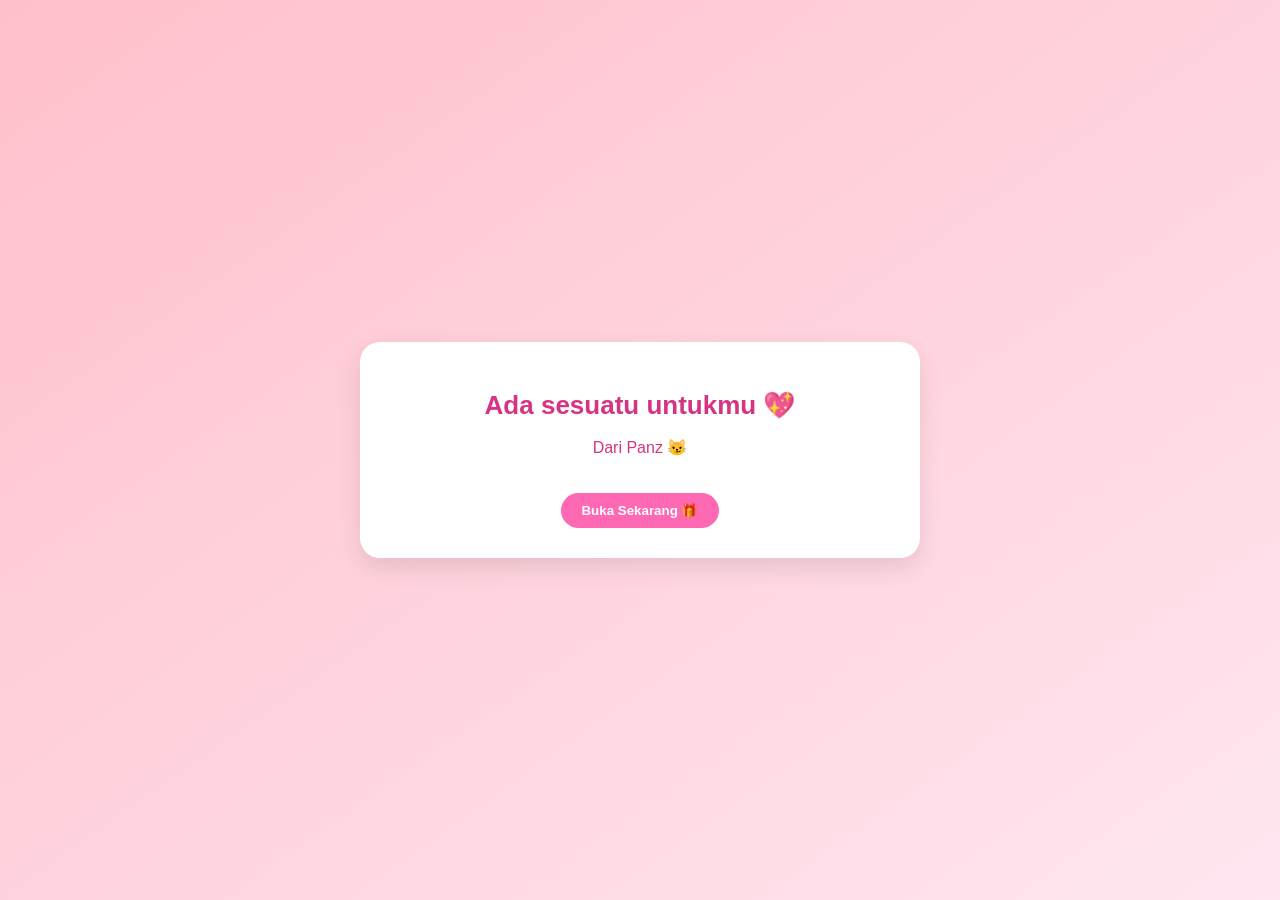
<file: index.html>
<!DOCTYPE html>
<html lang="id">
<head>
<meta charset="UTF-8">
<meta name="viewport" content="width=device-width, initial-scale=1.0">
<title>Untuk Kamu 💌</title>
<link rel="stylesheet" href="style.css">
</head>

<body>

<div class="card">
    <h1>Ada sesuatu untukmu 💖</h1>
    <p>Dari Panz 😼</p>

    <button id="btnOpen">Buka Sekarang 🎁</button>
</div>

<script src="script.js"></script>
</body>
</html>
</file>
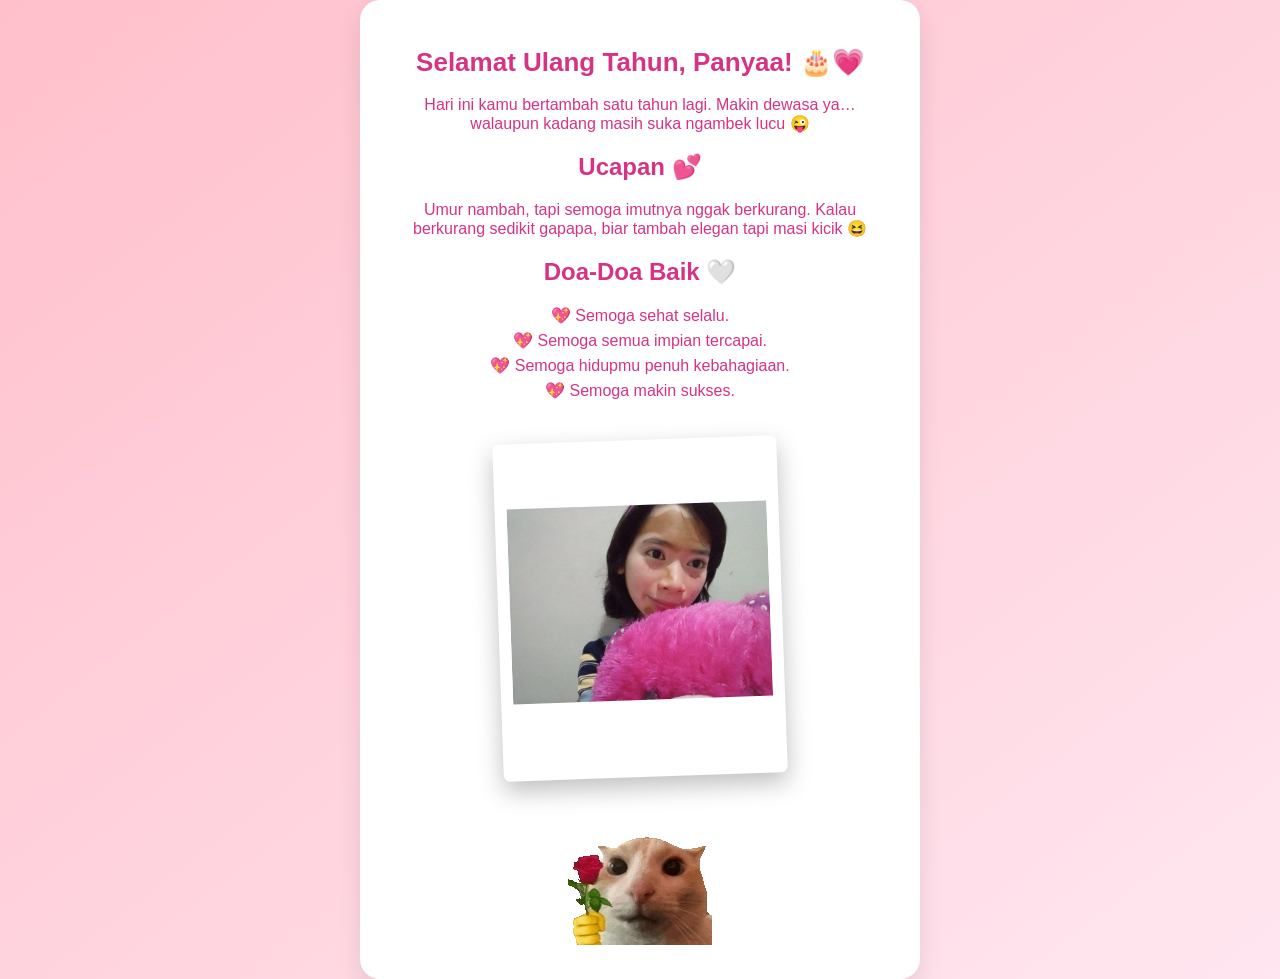
<file: birthday.html>
<!DOCTYPE html>
<html lang="id">
<head>
<link rel="stylesheet" href="style.css">
<meta charset="UTF-8">
<meta name="viewport" content="width=device-width, initial-scale=1.0">
<title>Happy Birthday 💖</title>
</head>
<div class="hearts"></div>

<body>

<div class="card">
    <h1>Selamat Ulang Tahun, Panyaa! 🎂💗</h1>

    <p>
        Hari ini kamu bertambah satu tahun lagi.
        Makin dewasa ya… walaupun kadang masih suka ngambek lucu 😜
    </p>

    <h2>Ucapan 💕</h2>
    <p>
        Umur nambah, tapi semoga imutnya nggak berkurang.
        Kalau berkurang sedikit gapapa, biar tambah elegan tapi masi kicik 😆
    </p>

    <h2>Doa-Doa Baik 🤍</h2>
    <ul>
        <li>💖 Semoga sehat selalu.</li>
        <li>💖 Semoga semua impian tercapai.</li>
        <li>💖 Semoga hidupmu penuh kebahagiaan.</li>
        <li>💖 Semoga makin sukses.</li>
    </ul>
    <div class="photo-frame">
    <div class="slider">
        <img src="foto 1.jpeg" class="slide active">
        <img src="foto 2.jpeg" class="slide">
        <img src="foto 3.jpeg" class="slide">
        <img src="foto 4.jpeg" class="slide">
        <img src="foto 5.jpeg" class="slide">
    </div>
</div>

    <img src="cat.gif" id="giftImage" class="Gift" alt="Gift">
    <script src="script.js"></script>

   
</div>

</body>
</html>
</file>
<file: style.css>
body {
        margin: 0;
        font-family: 'Segoe UI', sans-serif;
        background: linear-gradient(to bottom right, #ffc0cb, #ffe6f0);
        display: flex;
        justify-content: center;
        align-items: center;
        min-height: 100vh;
        text-align: center;
        color: #d63384;
        overflow-x: hidden;
        overflow-y: auto;
        min-height: 100vh;
    }

    .card {
        background: white;
        padding: 30px;
        border-radius: 20px;
        width: 90%;
        max-width: 500px;
        box-shadow: 0 10px 25px rgba(0,0,0,0.1);
        opacity: 0;
        transform: translateY(20px);
        animation: fadeUp 1s ease forwards;
        position: relative;
        z-index: 2;
    }

    @keyframes fadeUp {
        to {
            opacity: 1;
            transform: translateY(0);
        }
    }

    h1 { font-size: 26px; }
    h2 { margin-top: 20px; }

    ul {
        list-style: none;
        padding: 0;
    }

    ul li { margin: 6px 0; }

    button {
        margin-top: 20px;
        padding: 10px 20px;
        border: none;
        border-radius: 20px;
        background: #ff69b4;
        color: white;
        font-weight: bold;
        cursor: pointer;
        transition: 0.3s;
    }

    button:hover {
        background: #ff1493;
        transform: scale(1.05);
    }

    .confetti {
        position: fixed;
        width: 15px;
        height: 15px;
        top: -10px;
        opacity: 0.8;
        animation: fall 3s linear forwards;
        z-index: 1;
    }
.gift {
    width: 120px;
    cursor: pointer;
    transition: transform 0.3s ease;
}

.gift:hover {
    transform: scale(1.1);
}
    @keyframes fall {
        to {
            transform: translateY(110vh) rotate(720deg);
            opacity: 0;
        }
    }
.slider {
    position: relative;
    width: 100%;
    max-width: 400px;
    aspect-ratio: 4/3;
    margin: 20px auto;
    overflow: hidden;
    border-radius: 15px;
}

.slide {
    position: absolute;
    width: 100%;
    height: 100%;
    object-fit: cover;
    opacity: 0;
    transition: opacity 1.2s ease-in-out;
}

.slide.active {
    opacity: 1;
}
.photo-frame {
    width: 260px;
    margin: 40px auto;
    padding: 12px 12px 25px 12px;
    background: white;
    border-radius: 6px;
    box-shadow: 0 10px 25px rgba(0,0,0,0.25);
    transform: rotate(-2deg);
    transition: transform 0.4s;
}

.photo-frame:hover {
    transform: rotate(0deg) scale(1.05);
}

.slider {
    position: relative;
    width: 100%;
    aspect-ratio: 1/1;
    overflow: hidden;
    border-radius: 15px;
}

.slide {
    position: absolute;
    top: 0;
    left: 0;
    width: 100%;
    height: 100%;
    object-fit: contain;
    opacity: 0;
    transition: opacity 1.2s ease-in-out;
}

.slide.active {
    opacity: 1;
}

.hearts {
    position: fixed;
    width: 100%;
    height: 100%;
    pointer-events: none;
    overflow: hidden;
    top: 0;
    left: 0;
}

.heart {
    position: absolute;
    color: pink;
    font-size: 20px;
    animation: floatUp 6s linear infinite;
}

@keyframes floatUp {
    0%{
        transform: translateY(100vh);
        opacity: 1;
    }
    100%{
        transform: translateY(-10vh);
        opacity: 0;
    }
}
</file>
